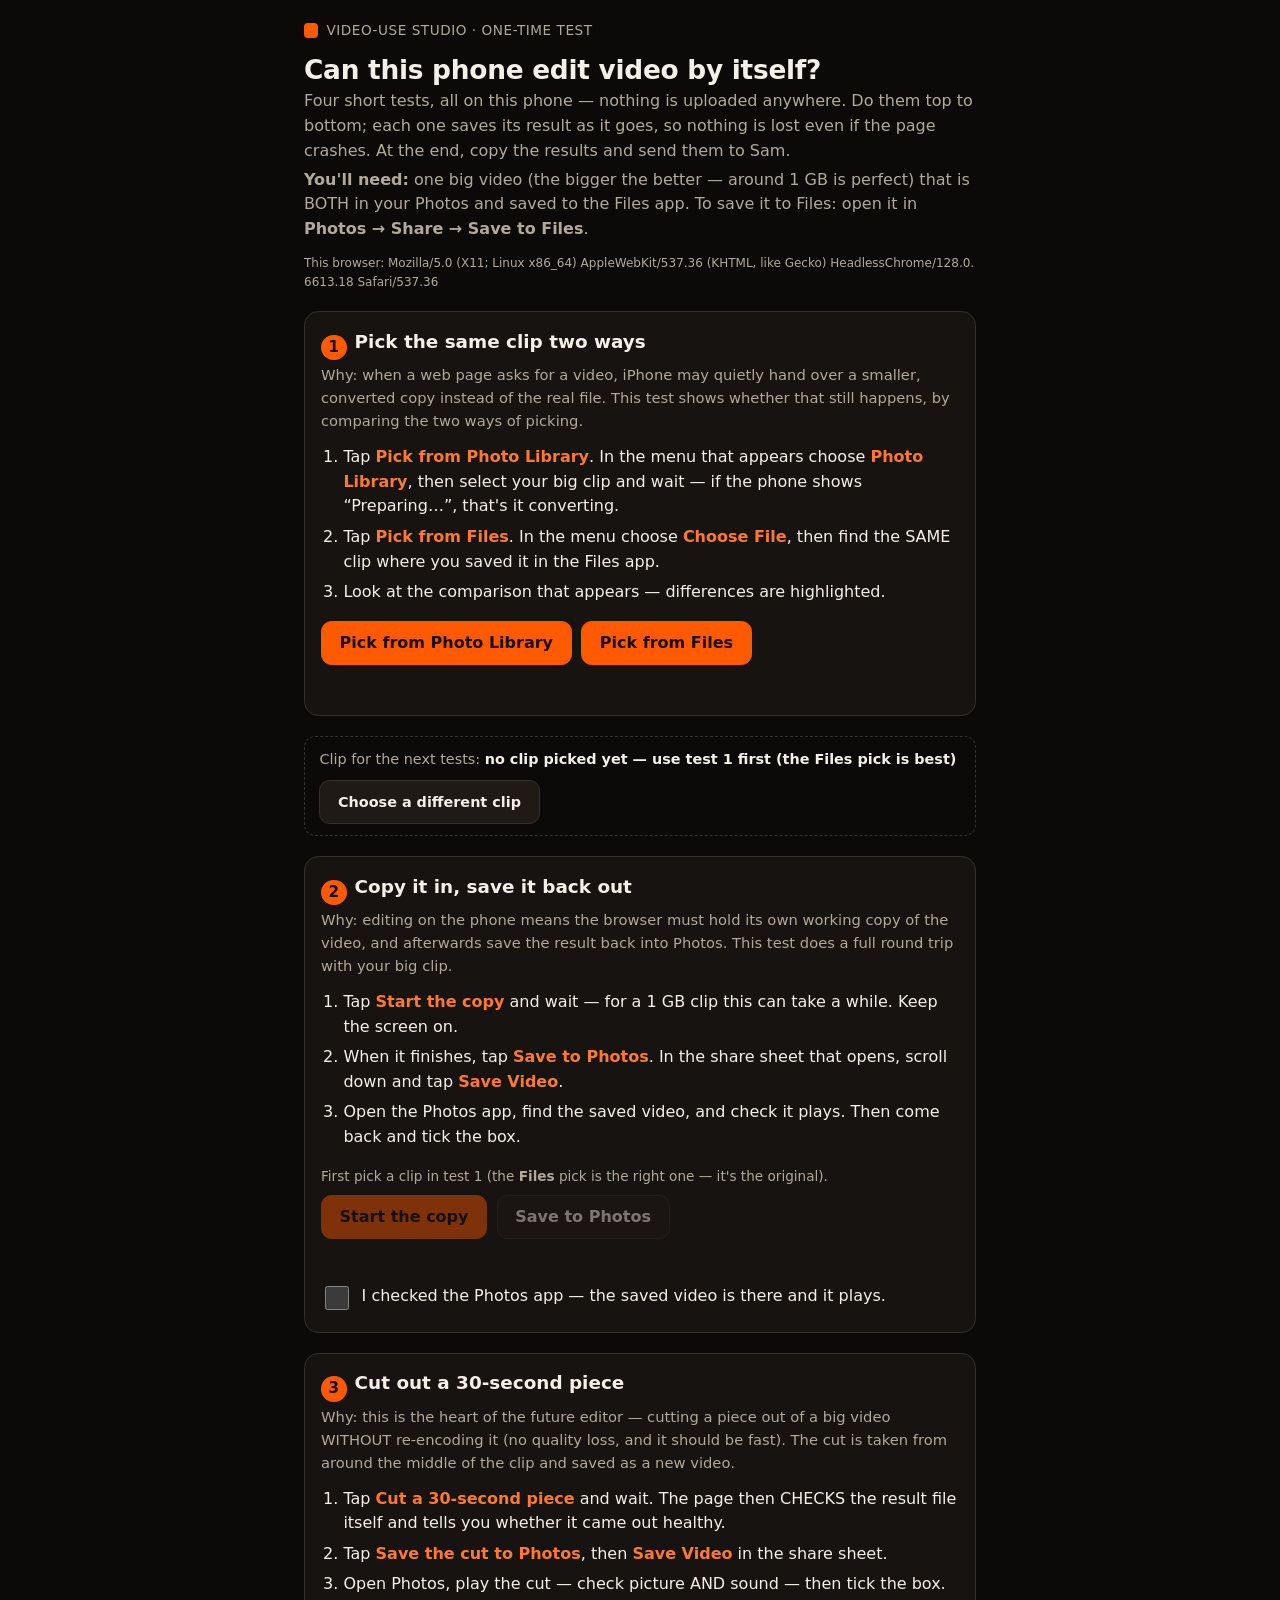
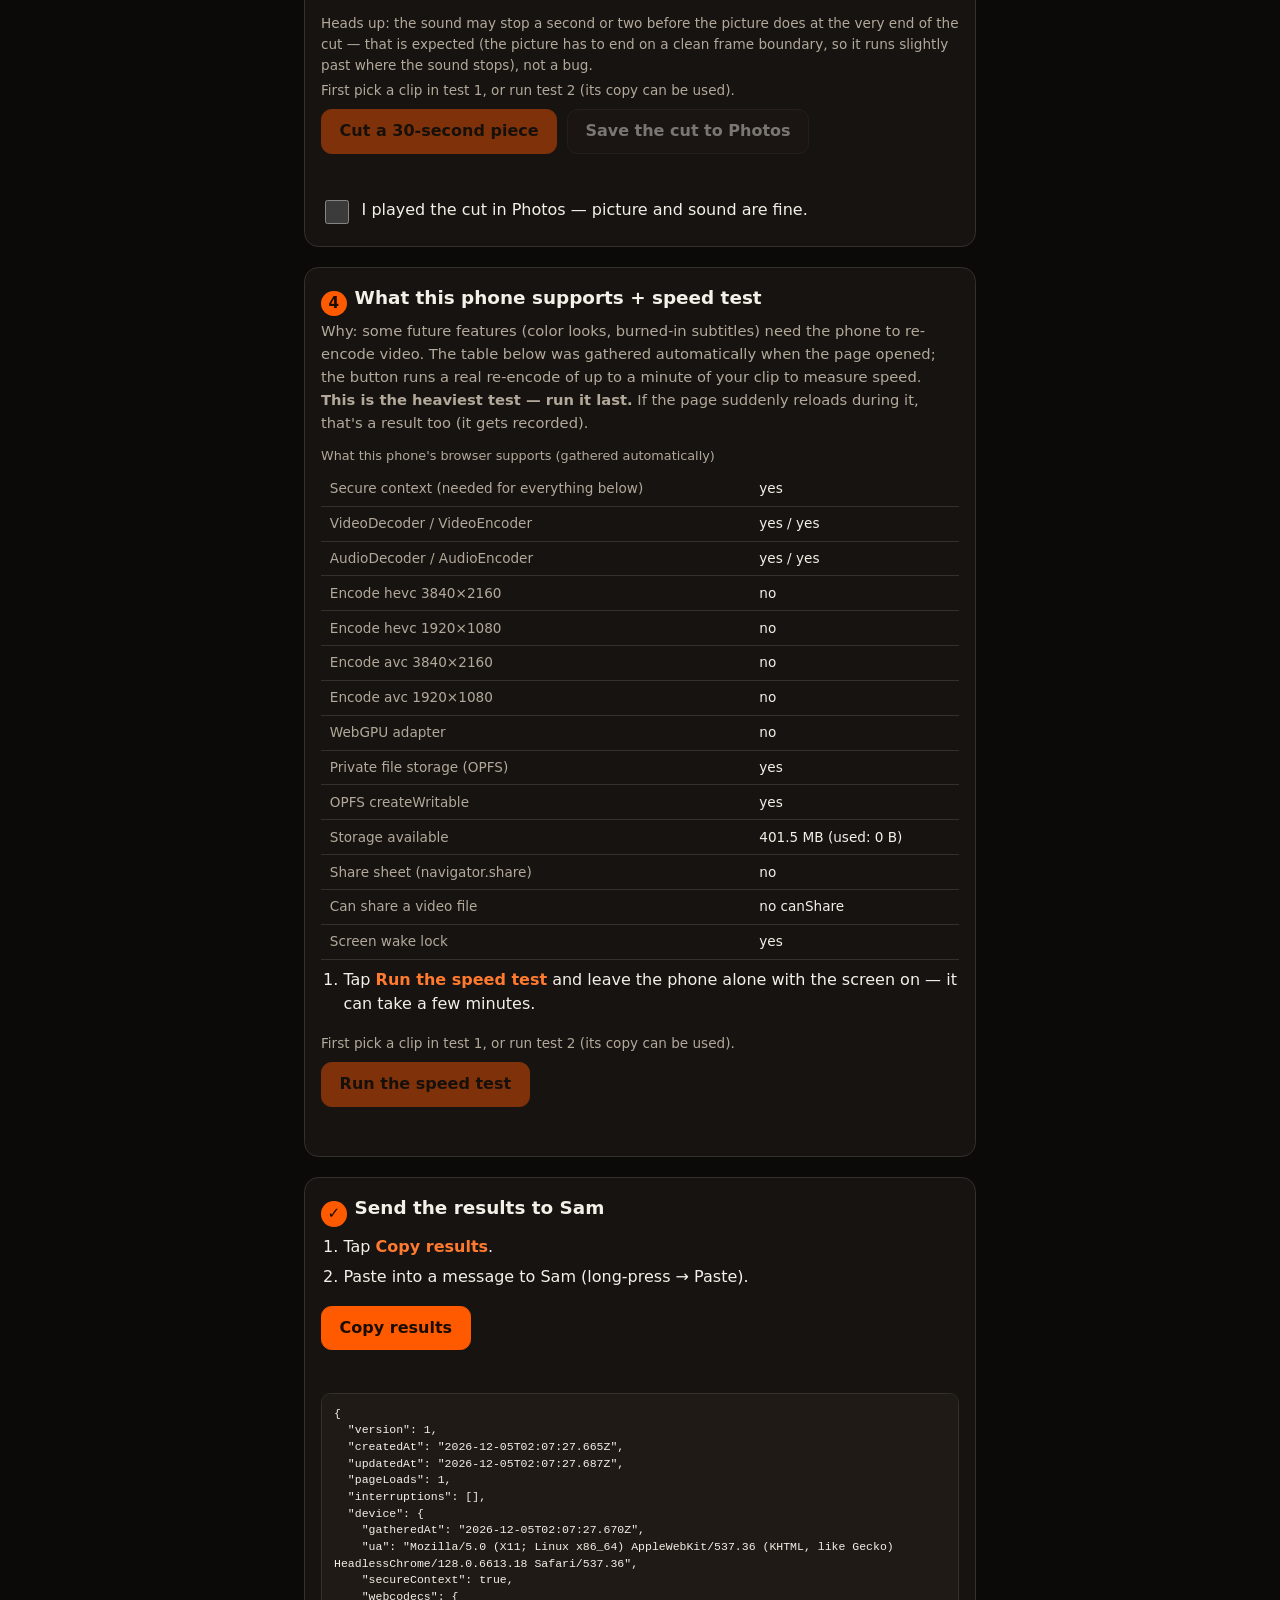
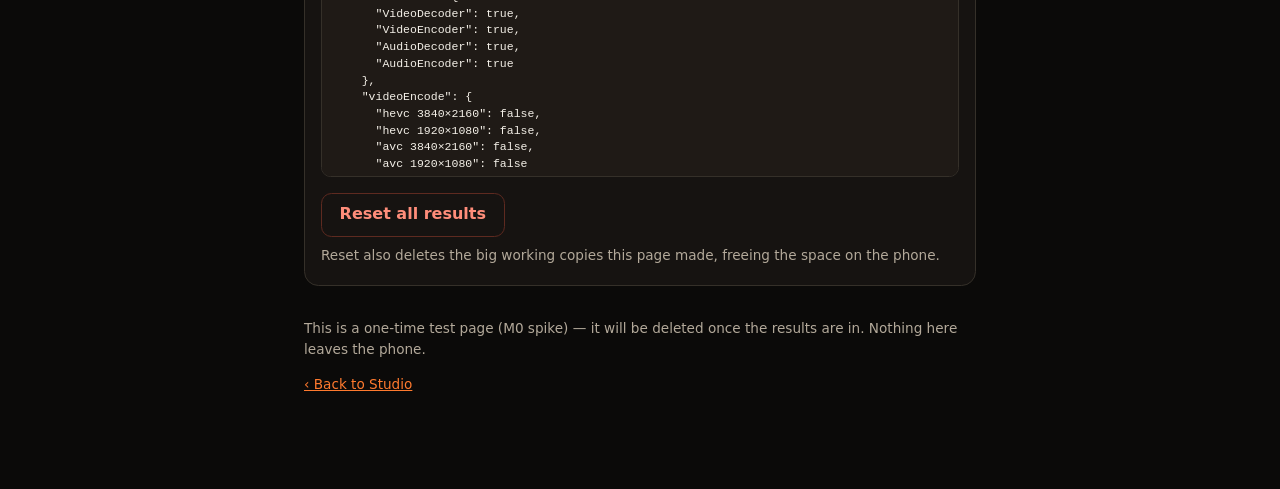
<file: studio/frontend/spike/index.html>
<!DOCTYPE html>
<html lang="en" data-theme="dark">
<head>
  <meta charset="UTF-8" />
  <meta name="viewport" content="width=device-width, initial-scale=1, viewport-fit=cover" />
  <meta name="color-scheme" content="dark" />
  <meta name="theme-color" content="#0b0a09" />
  <meta name="description" content="video-use Studio — one-time phone capability test (M0 spike)." />
  <title>Phone Editing Test — video-use Studio</title>

  <!-- Same inline SVG favicon as the app shell (zero extra requests). -->
  <link rel="icon" href="data:image/svg+xml,%3Csvg xmlns='http://www.w3.org/2000/svg' viewBox='0 0 32 32'%3E%3Crect width='32' height='32' rx='8' fill='%23ff5a00'/%3E%3Cpath d='M12 9.5l11 6.5-11 6.5z' fill='%231a0d00'/%3E%3C/svg%3E" />

  <!-- =====================================================================
       THROWAWAY — M0 SPIKE. DELETE THIS WHOLE FOLDER AFTER M0 CONCLUDES.

       This page exists to answer four questions about what an iPhone's
       browser can really do with big videos, before Studio v2 (on-device
       editing) is built. It is served login-free by the existing Studio v1
       server's static mount at /static/spike/index.html — zero backend
       changes. (The full file name is required: the mount serves files only,
       no directory indexes, so /static/spike/ alone is a 404.)
       Everything runs locally on the phone; nothing is uploaded anywhere.

       Plan: PM/plan-2026-06-11-m0-spike.md. See DOCUMENT.md in this folder.

       Self-contained on purpose: no shared stylesheet, no fonts, no CDN —
       the ONLY other files loaded are ./spike.js and the vendored
       ./mediabunny.js in this same folder.
  ====================================================================== -->
  <style>
    :root {
      --bg: #0b0a09;
      --bg-card: #161311;
      --bg-inset: #1f1a16;
      --line: #353029;
      --text: #f4f0e8;
      --text-dim: #b3a99a;
      --accent: #ff5a00;
      --accent-soft: #ff7a2e;
      --good: #6fd18a;
      --bad: #ff8d7a;
      --warn-bg: #2b1d10;
    }
    * { box-sizing: border-box; }
    html { -webkit-text-size-adjust: 100%; }
    body {
      margin: 0;
      background: var(--bg);
      color: var(--text);
      font-family: system-ui, -apple-system, "Segoe UI", sans-serif;
      line-height: 1.55;
      font-size: 1rem;
    }
    [hidden] { display: none !important; }

    .wrap { max-width: 44rem; margin: 0 auto; padding: 1.25rem 1rem 5rem; }

    .brand { display: inline-flex; align-items: center; gap: .5rem; color: var(--text-dim); font-size: .85rem; letter-spacing: .04em; text-transform: uppercase; }
    .brand__mark { width: .9rem; height: .9rem; border-radius: .25rem; background: var(--accent); flex: none; }
    h1 { font-size: 1.65rem; line-height: 1.2; margin: .5rem 0 .25rem; letter-spacing: -.01em; }
    .lede { color: var(--text-dim); margin: .25rem 0 0; }
    .device-line { color: var(--text-dim); font-size: .75rem; margin-top: .75rem; word-break: break-all; }

    .card {
      background: var(--bg-card);
      border: 1px solid var(--line);
      border-radius: .9rem;
      padding: 1.1rem 1rem 1.2rem;
      margin-top: 1.25rem;
    }
    .card h2 { margin: 0 0 .25rem; font-size: 1.15rem; line-height: 1.3; }
    .card h2 .num {
      display: inline-flex; align-items: center; justify-content: center;
      width: 1.6rem; height: 1.6rem; margin-right: .5rem;
      border-radius: 50%; background: var(--accent); color: #1a0d00;
      font-size: .95rem; flex: none; vertical-align: -0.25rem;
    }
    .card .why { color: var(--text-dim); margin: .25rem 0 .75rem; font-size: .92rem; }

    ol.steps { margin: .5rem 0 1rem; padding-left: 1.4rem; }
    ol.steps li { margin: .35rem 0; }
    ol.steps b { color: var(--accent-soft); font-weight: 600; }

    /* Buttons: ≥44px tap targets, visible focus */
    button, .linkbtn {
      display: inline-flex; align-items: center; justify-content: center;
      min-height: 44px; padding: .55rem 1.1rem;
      border-radius: .65rem; border: 1px solid var(--line);
      background: var(--bg-inset); color: var(--text);
      font: inherit; font-weight: 600; cursor: pointer;
      text-decoration: none;
    }
    button.primary { background: var(--accent); border-color: var(--accent); color: #1a0d00; }
    button:disabled { opacity: .45; cursor: not-allowed; }
    button:focus-visible, .linkbtn:focus-visible, input:focus-visible {
      outline: 3px solid var(--accent-soft); outline-offset: 2px;
    }
    .btn-row { display: flex; flex-wrap: wrap; gap: .6rem; margin: .5rem 0; }

    .status { min-height: 1.4rem; margin: .5rem 0 0; color: var(--accent-soft); font-size: .95rem; }
    .need-note { color: var(--text-dim); font-size: .85rem; margin: .25rem 0 0; }

    .errbox {
      margin-top: .75rem; padding: .65rem .8rem;
      background: #2a1310; border: 1px solid #5e2a20; border-radius: .6rem;
      color: var(--bad); font-size: .9rem; word-break: break-word;
    }

    .banner {
      margin-top: 1rem; padding: .7rem .9rem;
      border-radius: .7rem; border: 1px solid var(--line);
      background: var(--warn-bg); font-size: .92rem;
    }
    .banner--error { background: #2a1310; border-color: #5e2a20; color: var(--bad); }

    /* Tables */
    .tablewrap { overflow-x: auto; margin-top: .75rem; -webkit-overflow-scrolling: touch; }
    table { border-collapse: collapse; width: 100%; font-size: .85rem; }
    caption { text-align: left; color: var(--text-dim); font-size: .8rem; padding-bottom: .35rem; }
    th, td { text-align: left; padding: .4rem .55rem; border-bottom: 1px solid var(--line); vertical-align: top; }
    thead th { color: var(--text-dim); font-weight: 600; }
    tbody th { color: var(--text-dim); font-weight: 500; white-space: nowrap; }
    td { word-break: break-word; }
    td.diff { color: var(--bad); font-weight: 700; }

    .verdict {
      margin-top: .75rem; padding: .65rem .8rem; border-radius: .6rem;
      background: #14241a; border: 1px solid #2c4a36; color: var(--good); font-size: .95rem;
    }
    .verdict--bad { background: #2a1310; border-color: #5e2a20; color: var(--bad); }
    .verdict--warn { background: var(--warn-bg); border-color: #6a4a1f; color: #ffc46b; }

    /* Key/value result lists */
    .kv { display: grid; grid-template-columns: auto 1fr; gap: .25rem .9rem; margin: .75rem 0 0; font-size: .9rem; }
    .kv dt { color: var(--text-dim); }
    .kv dd { margin: 0; word-break: break-word; }

    .checkline { display: flex; align-items: flex-start; gap: .6rem; margin-top: .9rem; }
    .checkline input { width: 1.5rem; height: 1.5rem; margin-top: .1rem; accent-color: var(--accent); flex: none; }

    .clipbar {
      margin-top: 1.25rem; padding: .7rem .9rem;
      border: 1px dashed var(--line); border-radius: .7rem;
      display: flex; flex-wrap: wrap; align-items: center; gap: .6rem;
      font-size: .9rem; color: var(--text-dim);
    }
    .clipbar b { color: var(--text); word-break: break-all; }

    pre {
      margin: .75rem 0 0; padding: .75rem;
      background: var(--bg-inset); border: 1px solid var(--line); border-radius: .6rem;
      font-size: .72rem; line-height: 1.45; overflow-x: auto;
      white-space: pre-wrap; word-break: break-word;
      max-height: 24rem; overflow-y: auto;
    }

    button.danger { border-color: #5e2a20; color: var(--bad); background: transparent; }
    button.danger--armed { background: #5e2a20; color: var(--text); }

    .visually-hidden-input {
      position: absolute; width: 1px; height: 1px;
      overflow: hidden; clip: rect(0 0 0 0); clip-path: inset(50%);
    }

    footer { margin-top: 2rem; color: var(--text-dim); font-size: .85rem; }
    footer a { color: var(--accent-soft); }
  </style>
</head>
<body>
  <main class="wrap">

    <header>
      <span class="brand"><span class="brand__mark" aria-hidden="true"></span> video-use Studio · one-time test</span>
      <h1>Can this phone edit video by itself?</h1>
      <p class="lede">
        Four short tests, all on this phone — nothing is uploaded anywhere.
        Do them top to bottom; each one saves its result as it goes, so nothing
        is lost even if the page crashes. At the end, copy the results and send
        them to Sam.
      </p>
      <p class="lede"><b>You'll need:</b> one big video (the bigger the better — around 1&nbsp;GB is perfect)
        that is BOTH in your Photos and saved to the Files app.
        To save it to Files: open it in <b>Photos → Share → Save to Files</b>.</p>
      <p class="device-line" id="device-summary"></p>
    </header>

    <!-- Surfaced problems — never silent -->
    <div class="banner banner--error" id="global-error" role="alert" hidden>
      <span id="global-error-text"></span>
    </div>
    <div class="banner" id="journal-warning" role="alert" hidden>
      Heads up: this browser is blocking saved results (private browsing?).
      The tests still work, but results will NOT survive closing the page —
      copy them before you leave.
    </div>
    <div class="banner" id="restored-banner" role="status" hidden>
      <span id="restored-text"></span>
    </div>
    <div class="banner" id="wake-hint" role="alert" hidden>
      Please keep the screen ON and stay on this page while the test runs —
      this phone won't keep it awake automatically.
    </div>

    <!-- The ONE file input. Buttons below open it; on iPhone a menu appears
         where you choose Photo Library or Choose File. -->
    <input type="file" accept="video/*,.mov,.mp4" id="file-input"
           class="visually-hidden-input" tabindex="-1" aria-hidden="true" />

    <!-- ================================================================ -->
    <section class="card" aria-labelledby="t1-h">
      <h2 id="t1-h"><span class="num" aria-hidden="true">1</span>Pick the same clip two ways</h2>
      <p class="why">Why: when a web page asks for a video, iPhone may quietly hand over a
        smaller, converted copy instead of the real file. This test shows whether that
        still happens, by comparing the two ways of picking.</p>
      <ol class="steps">
        <li>Tap <b>Pick from Photo Library</b>. In the menu that appears choose
            <b>Photo Library</b>, then select your big clip and wait — if the phone
            shows “Preparing…”, that's it converting.</li>
        <li>Tap <b>Pick from Files</b>. In the menu choose <b>Choose File</b>,
            then find the SAME clip where you saved it in the Files app.</li>
        <li>Look at the comparison that appears — differences are highlighted.</li>
      </ol>
      <div class="btn-row">
        <button type="button" class="primary" id="t1-pick-library">Pick from Photo Library</button>
        <button type="button" class="primary" id="t1-pick-files">Pick from Files</button>
      </div>
      <p class="status" id="t1-status" role="status" aria-live="polite"></p>
      <div class="errbox" id="t1-error" hidden></div>
      <div class="tablewrap" id="t1-results" hidden>
        <table>
          <caption>The same clip, picked two ways. Highlighted rows differ.</caption>
          <thead>
            <tr>
              <th scope="col">Property</th>
              <th scope="col">Photo Library</th>
              <th scope="col">Files app</th>
            </tr>
          </thead>
          <tbody id="t1-tbody"></tbody>
        </table>
      </div>
      <p class="verdict" id="t1-verdict" hidden></p>
    </section>

    <!-- Which clip will tests 2/3 use -->
    <div class="clipbar">
      <span>Clip for the next tests: <b id="clip-name">no clip picked yet</b></span>
      <button type="button" id="clip-pick">Choose a different clip</button>
    </div>

    <!-- ================================================================ -->
    <section class="card" aria-labelledby="t2-h">
      <h2 id="t2-h"><span class="num" aria-hidden="true">2</span>Copy it in, save it back out</h2>
      <p class="why">Why: editing on the phone means the browser must hold its own working copy
        of the video, and afterwards save the result back into Photos. This test does a full
        round trip with your big clip.</p>
      <ol class="steps">
        <li>Tap <b>Start the copy</b> and wait — for a 1&nbsp;GB clip this can take a while.
            Keep the screen on.</li>
        <li>When it finishes, tap <b>Save to Photos</b>. In the share sheet that opens,
            scroll down and tap <b>Save Video</b>.</li>
        <li>Open the Photos app, find the saved video, and check it plays.
            Then come back and tick the box.</li>
      </ol>
      <p class="need-note" id="t2-need">First pick a clip in test 1 (the <b>Files</b> pick is the right one — it's the original).</p>
      <div class="btn-row">
        <button type="button" class="primary" id="t2-start">Start the copy</button>
        <button type="button" id="t2-share">Save to Photos</button>
      </div>
      <p class="status" id="t2-status" role="status" aria-live="polite"></p>
      <div class="errbox" id="t2-error" hidden></div>
      <div id="t2-results" hidden></div>
      <label class="checkline">
        <input type="checkbox" id="t2-confirm" />
        <span>I checked the Photos app — the saved video is there and it plays.</span>
      </label>
    </section>

    <!-- ================================================================ -->
    <section class="card" aria-labelledby="t3a-h">
      <h2 id="t3a-h"><span class="num" aria-hidden="true">3</span>Cut out a 30-second piece</h2>
      <p class="why">Why: this is the heart of the future editor — cutting a piece out of a big
        video WITHOUT re-encoding it (no quality loss, and it should be fast). The cut is taken
        from around the middle of the clip and saved as a new video.</p>
      <ol class="steps">
        <li>Tap <b>Cut a 30-second piece</b> and wait. The page then CHECKS the
            result file itself and tells you whether it came out healthy.</li>
        <li>Tap <b>Save the cut to Photos</b>, then <b>Save Video</b> in the share sheet.</li>
        <li>Open Photos, play the cut — check picture AND sound — then tick the box.</li>
      </ol>
      <p class="need-note">Heads up: the sound may stop a second or two before the picture does
        at the very end of the cut — that is expected (the picture has to end on a clean frame
        boundary, so it runs slightly past where the sound stops), not a bug.</p>
      <p class="need-note" id="t3a-need">First pick a clip in test 1, or run test 2 (its copy can be used).</p>
      <div class="btn-row">
        <button type="button" class="primary" id="t3a-start">Cut a 30-second piece</button>
        <button type="button" id="t3a-share">Save the cut to Photos</button>
        <a class="linkbtn" id="t3a-download" hidden>Download the cut (backup option)</a>
      </div>
      <p class="status" id="t3a-status" role="status" aria-live="polite"></p>
      <div class="errbox" id="t3a-error" hidden></div>
      <p class="verdict" id="t3a-verify" role="status" hidden></p>
      <div id="t3a-results" hidden></div>
      <label class="checkline">
        <input type="checkbox" id="t3a-confirm" />
        <span>I played the cut in Photos — picture and sound are fine.</span>
      </label>
    </section>

    <!-- ================================================================ -->
    <section class="card" aria-labelledby="t3b-h">
      <h2 id="t3b-h"><span class="num" aria-hidden="true">4</span>What this phone supports + speed test</h2>
      <p class="why">Why: some future features (color looks, burned-in subtitles) need the phone
        to re-encode video. The table below was gathered automatically when the page opened;
        the button runs a real re-encode of up to a minute of your clip to measure speed.
        <b>This is the heaviest test — run it last.</b> If the page suddenly reloads during it,
        that's a result too (it gets recorded).</p>
      <div class="tablewrap">
        <table>
          <caption>What this phone's browser supports (gathered automatically)</caption>
          <tbody id="t3b-matrix-tbody"></tbody>
        </table>
      </div>
      <ol class="steps">
        <li>Tap <b>Run the speed test</b> and leave the phone alone with the screen on —
            it can take a few minutes.</li>
      </ol>
      <p class="need-note" id="t3b-need">First pick a clip in test 1, or run test 2 (its copy can be used).</p>
      <div class="btn-row">
        <button type="button" class="primary" id="t3b-start">Run the speed test</button>
      </div>
      <p class="status" id="t3b-status" role="status" aria-live="polite"></p>
      <div class="errbox" id="t3b-error" hidden></div>
      <p class="verdict" id="t3b-verify" role="status" hidden></p>
      <div id="t3b-results" hidden></div>
    </section>

    <!-- ================================================================ -->
    <section class="card" aria-labelledby="send-h">
      <h2 id="send-h"><span class="num" aria-hidden="true">✓</span>Send the results to Sam</h2>
      <ol class="steps">
        <li>Tap <b>Copy results</b>.</li>
        <li>Paste into a message to Sam (long-press → Paste).</li>
      </ol>
      <div class="btn-row">
        <button type="button" class="primary" id="copy-json">Copy results</button>
      </div>
      <p class="status" id="copy-status" role="status" aria-live="polite"></p>
      <pre id="json-pre" aria-label="Results as JSON (same data the Copy button copies)"></pre>
      <div class="btn-row" style="margin-top:1rem">
        <button type="button" class="danger" id="reset-results">Reset all results</button>
      </div>
      <p class="need-note">Reset also deletes the big working copies this page made,
        freeing the space on the phone.</p>
    </section>

    <footer>
      <p>This is a one-time test page (M0 spike) — it will be deleted once the
         results are in. Nothing here leaves the phone.</p>
      <p><a href="/">‹ Back to Studio</a></p>
    </footer>

  </main>

  <script type="module" src="./spike.js"></script>
</body>
</html>
</file>
